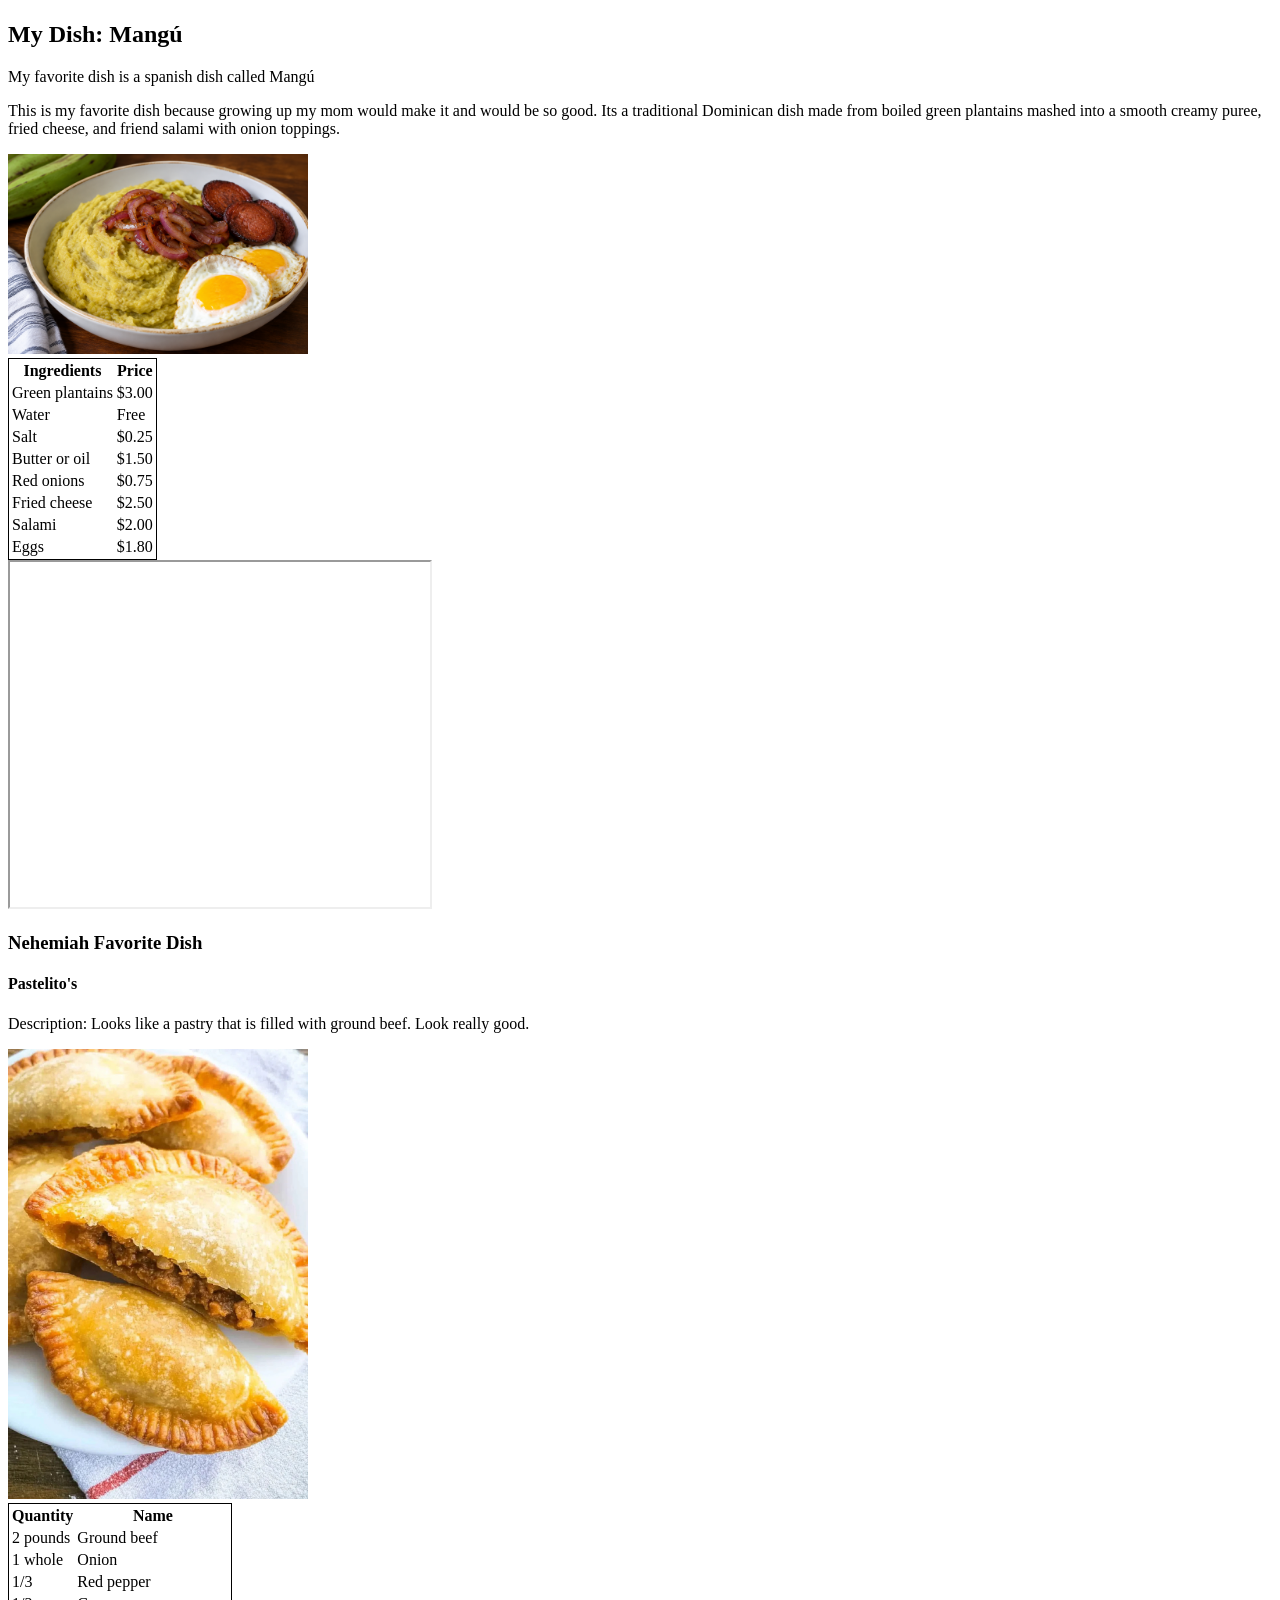
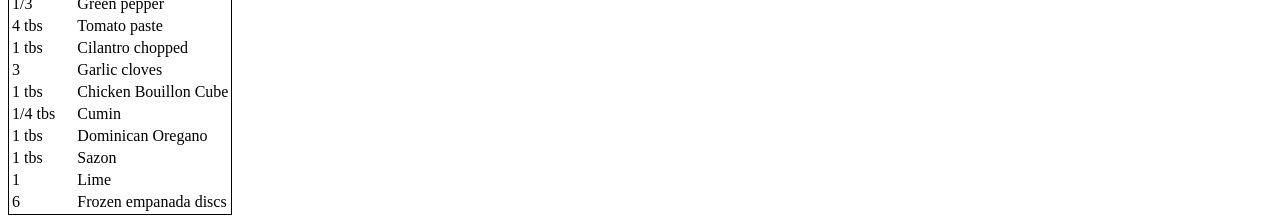
<file: labs/lab3/index.html>
<!DOCTYPE html>
<html lang="en">
<head>
    <meta charset="UTF-8">
    <title>RECIPE HOME PAGE</title>
</head>
<body>
      <h1></h1>
      <h2>My Dish: Mangú</h2>

    <p>My favorite dish is a spanish dish called Mangú</p>

    <p>This is my favorite dish because growing up my mom would make it and would be so good. 
        Its a traditional Dominican dish made from boiled green plantains mashed into a smooth creamy puree, fried cheese, 
        and friend salami with onion toppings. 
    </p>

    <img src="images/mangu.png" alt="Mangú dish image" width="300">

    <table style="border: 1px solid black,">
        <tr>
            <th>Ingredients</th>
            <th>Price</th>
        </tr>
        <tr>
            <td>Green plantains</td>
            <td>$3.00</td>
        </tr>
        <tr>
            <td>Water</td>
            <td>Free</td>
        </tr>
        <tr>
            <td>Salt</td>
            <td>$0.25</td>
        </tr>
        <tr>
            <td>Butter or oil</td>
            <td>$1.50</td>
        </tr>
        <tr>
            <td>Red onions</td>
            <td>$0.75</td>
        </tr>
        <tr>
            <td>Fried cheese</td>
            <td>$2.50</td>
        </tr>
        <tr>
            <td>Salami</td>
            <td>$2.00</td>
        </tr>
        <tr>
            <td>Eggs</td>
            <td>$1.80</td>
        </tr>
    </table>

    <iframe width="420" height="345" src="https://www.youtube.com/embed/-o9hFBOlF4w"></iframe>


    <h3>Nehemiah Favorite Dish</h3>
    <h4>Pastelito's</h4>
    <p>Description: Looks like a pastry that is filled with ground beef. Look really good.</p>
    <img src="images/Pastelitos.jpeg" alt="Pastelitos image" width="300">
    <table style="border: 1px solid black,">
           <tr>
               <th scope="col">Quantity</th>
               <th scope="col">Name</th>
           </tr>
           <tr>
               <td>2 pounds</td>
               <td>Ground beef</td>
           </tr>
           <tr>
               <td>1 whole</td>
               <td>Onion</td>
           </tr>
           <tr>
               <td>1/3</td>
               <td>Red pepper</td>
           </tr>
           <tr>
               <td>1/3</td>
               <td>Green pepper</td>
           </tr>
           <tr>
               <td>4 tbs</td>
               <td>Tomato paste</td>
           </tr>
           <tr>
               <td>1 tbs</td>
               <td>Cilantro chopped</td>
           </tr>
           <tr>
               <td>3</td>
               <td>Garlic cloves</td>
           </tr>
           <tr>
               <td>1 tbs</td>
               <td>Chicken Bouillon Cube</td>
           </tr>
           <tr>
               <td>1/4 tbs</td>
               <td>Cumin</td>
           </tr>
           <tr>
               <td>1 tbs</td>
               <td>Dominican Oregano</td>
           </tr>
           <tr>
               <td>1 tbs</td>
               <td>Sazon</td>
           </tr>
           <tr>
               <td>1</td>
               <td>Lime</td>
           </tr>
           <tr>
               <td>6</td>
               <td>Frozen empanada discs</td>
           </tr>
       </table>

</body>
</file>
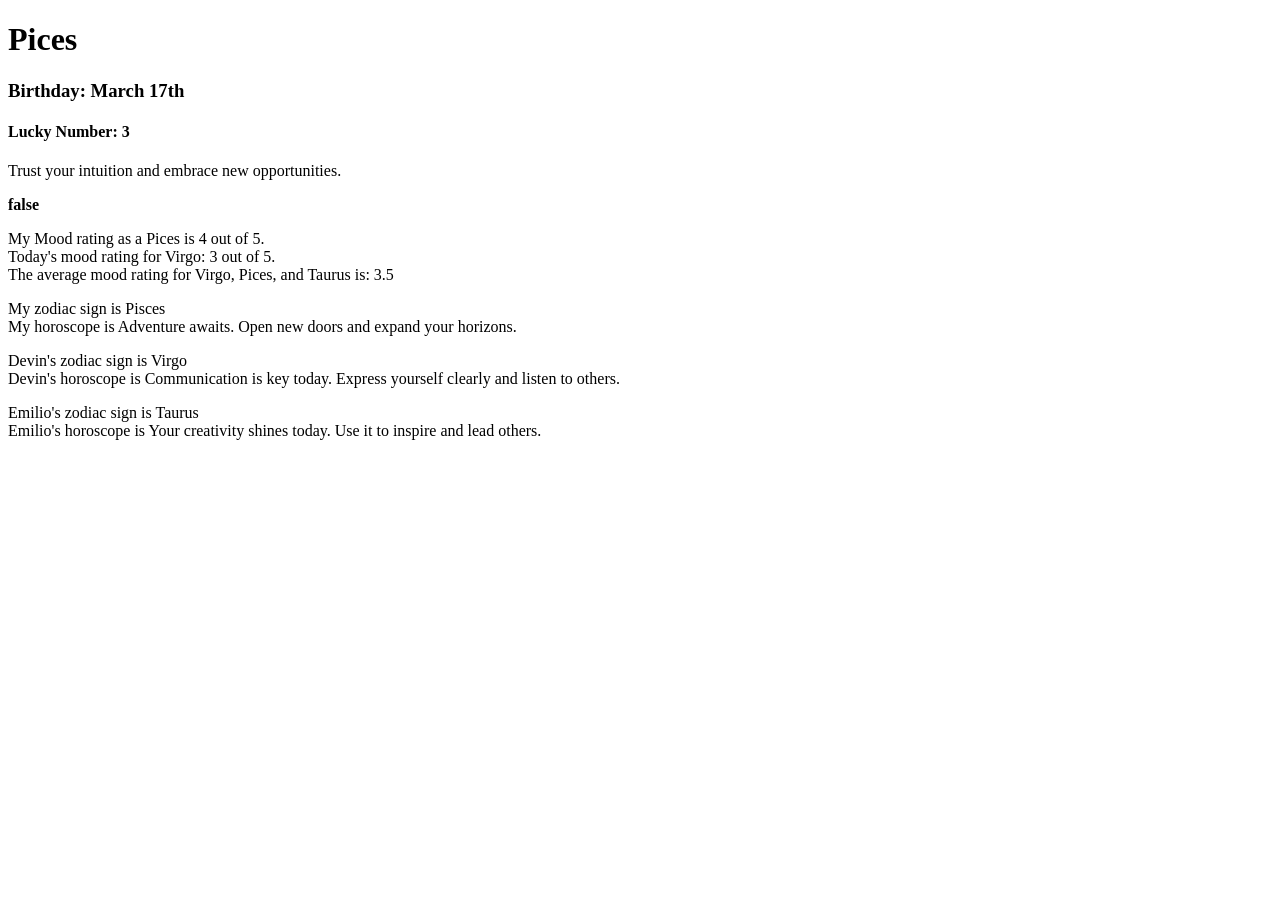
<file: labs/lab7/index.html>
<!DOCTYPE html>
<html lang="en">
    <head>
        <meta charset="UTF-8">
        <meta name="viewport" content="width=device-width, initial-scale=1.0">
        <title>Document</title>
    </head>
    <body>
        <h1 id="sign">My Sign</h1>
        <h3 class="birthday">Birthday: </h3>
        <h4 class="luckyNum">Lucky Number: </h4>
        <p>My horoscope...</p>
        <p>Do I believe in astrology? </p>
        <p>My Mood</p>
        <p>Me</p>
        <p>1st Partner</p>
        <p>2nd Partner</p>


    <script src="js/horoscope-data.js"></script>
    </body>
</html>
</file>
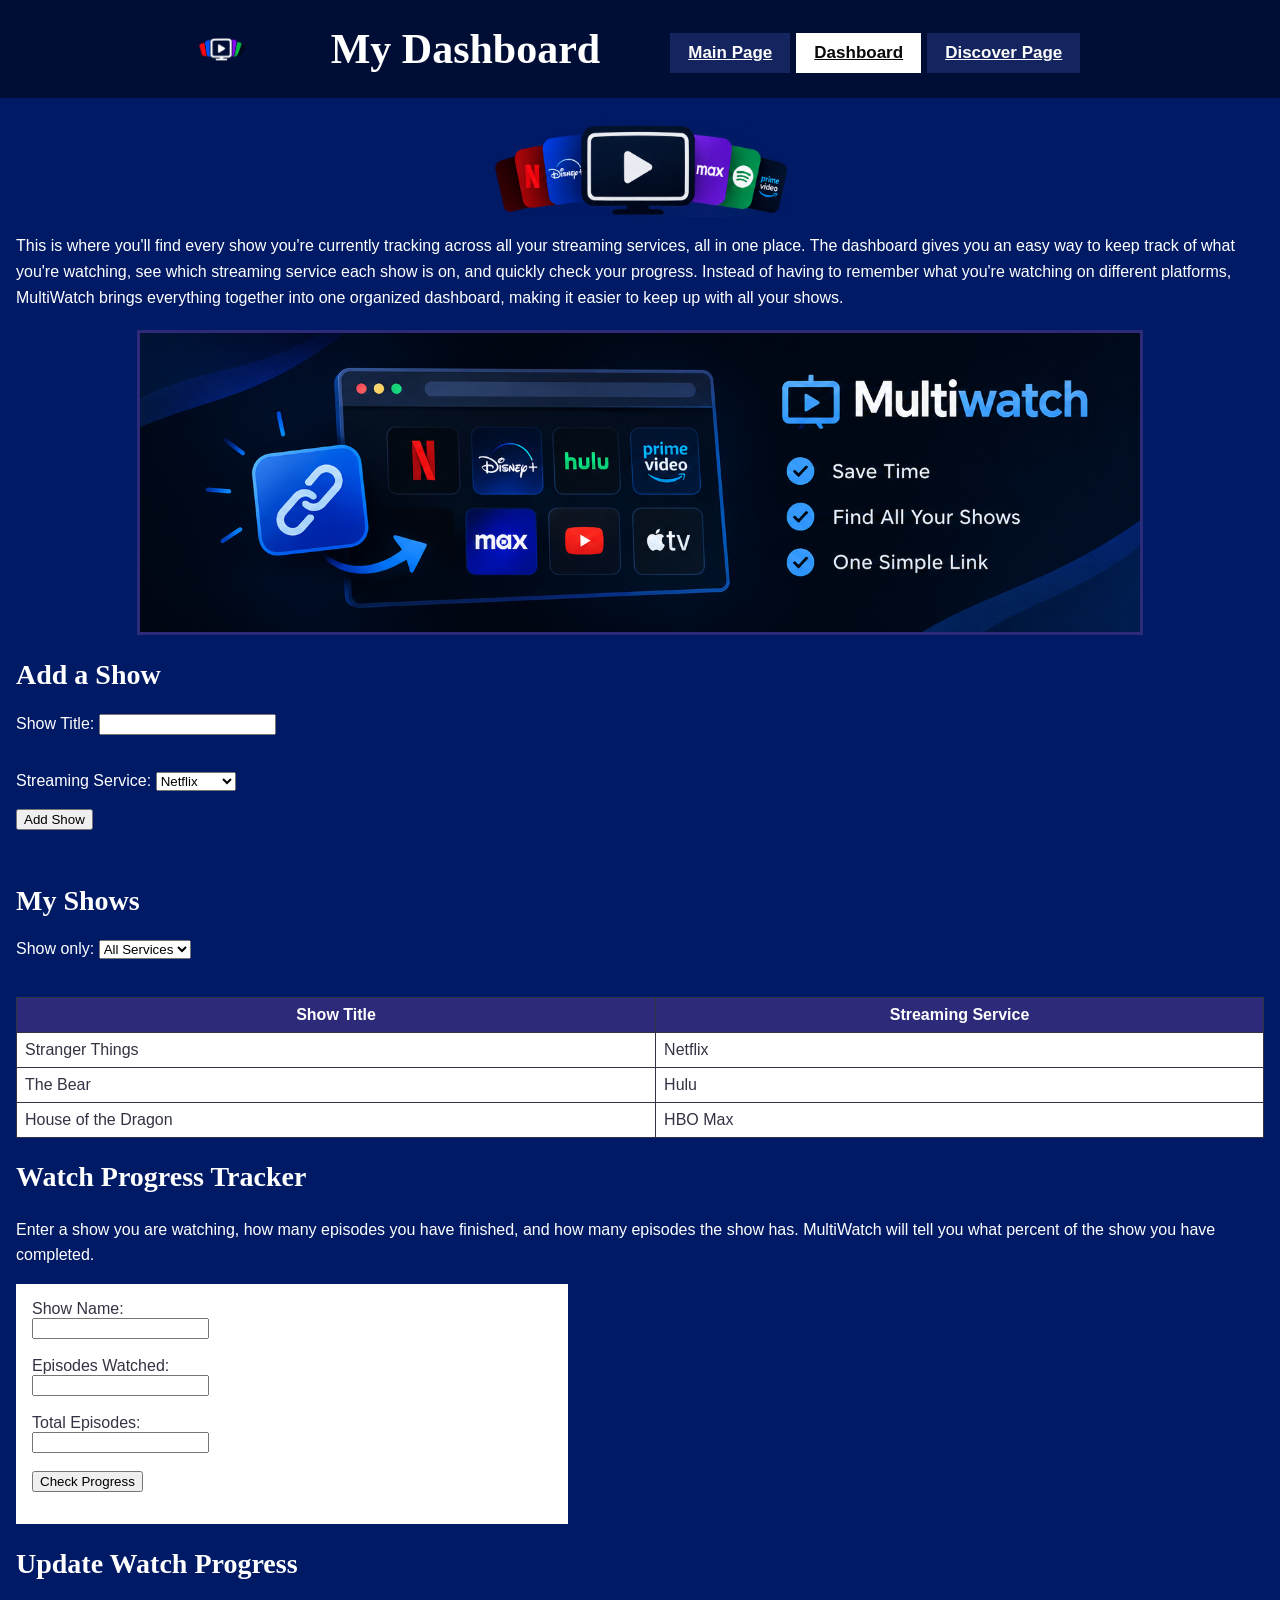
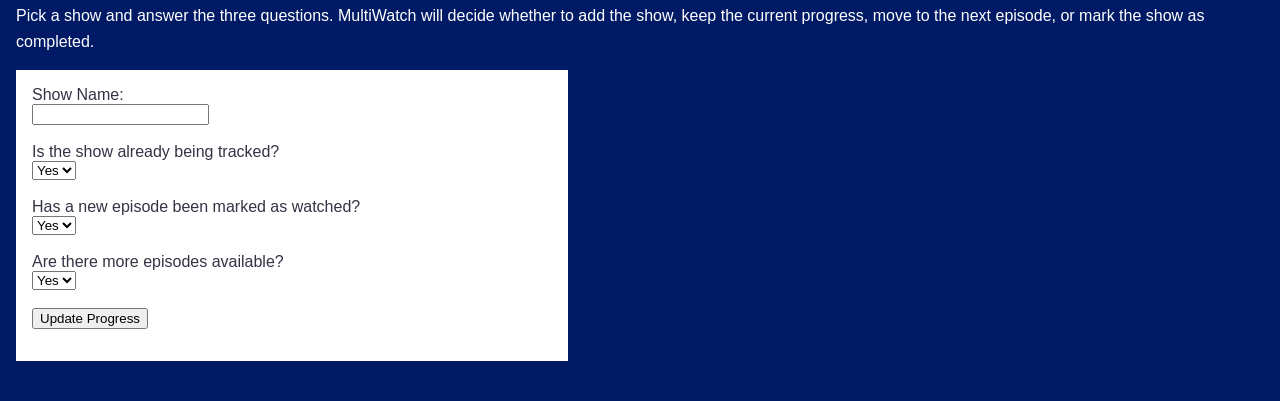
<file: product_site/dashboard.html>
<!DOCTYPE html>
<!-- 
  Name: Ethan Moreta
  Date: 10/04/26
  Description: Dashboard page for MultiWatch, where a user will eventually 
  see all of their shows across different streaming services.
-->
<html lang="en">
 
<head>
    <meta charset="UTF-8">
    <title>MultiWatch Personal Dashboard</title>
    <!-- Link to the shared external stylesheet -->
    <link href="css/styles.css" type="text/css" rel="stylesheet">
    <meta name="viewport" content="width=device-width, initial-scale=1.0">
    <!-- Google tag (gtag.js) -->
    <script async src="https://www.googletagmanager.com/gtag/js?id=G-D4CML2E9E1"></script>
    <script>
    window.dataLayer = window.dataLayer || [];
    function gtag(){dataLayer.push(arguments);}
    gtag('js', new Date());

    gtag('config', 'G-D4CML2E9E1');
    </script>
</head>
 
<body class="page-dashboard">
 
    <!-- Header stays at the top of every page -->
    <div class="header">
        <img class="header-logo" src="images/logo2.png" alt="MultiWatch logo">
        <h1>My Dashboard</h1>
        <a class="nav-link" href="mainpage.html">Main Page</a>
        <a class="nav-link active" href="dashboard.html">Dashboard</a>
        <a class="nav-link" href="discover.html">Discover Page</a>
    </div>
 
    <img id="logo" src="images/brand_logo.png" alt="logo image" width="300">
 
    <!-- Intro paragraph explaining the purpose of this page -->
    <p>
        This is where you'll find every show you're currently tracking across all your streaming services, all in one place. 
        The dashboard gives you an easy way to keep track of what you're watching, see which streaming service each show is 
        on, and quickly check your progress. Instead of having to remember what you're watching on different platforms, MultiWatch 
        brings everything together into one organized dashboard, making it easier to keep up with all your shows.
    </p>
 
    <img class="banner" src="images/Multiwatch_Streaming_Hub_Banners.png" alt="product image" width="1000">
 
    <!-- 
      add show controls will go here later 
    -->
    <h2>Add a Show</h2>
    <!-- novalidate lets add-show-form.js show its own error messages -->
    <form id="add-show-form" action="#" method="get" novalidate>
 
        <!-- Text input -->
        <label for="show-title">Show Title:</label>
        <input type="text" id="show-title" name="show-title" maxlength="50" required>
        <!-- Filled in by add-show-form.js -->
        <p id="title-message" aria-live="polite"></p>
 
        <!-- Dropdown for picking which streaming service the show is on -->
        <label for="service">Streaming Service:</label>
        <select id="service" name="service">
            <option value="netflix">Netflix</option>
            <option value="hulu">Hulu</option>
            <option value="hbomax">HBO Max</option>
            <option value="other">Other</option>
        </select>
        <br>
        <br>
 
        <input type="submit" value="Add Show">
        <p id="form-message" aria-live="polite"></p>
 
    </form>
 
    <!-- 
      * Shows added in the form above appear here (add-show-form.js)
      * Table borders and padding are styled in css/styles.css (.shows-table)
    -->
    <h2>My Shows</h2>
    <!-- Changing this dropdown runs show-filter.js -->
    <label for="service-filter">Show only:</label>
    <select id="service-filter" name="service-filter">
        <option value="All">All Services</option>
        <option value="Netflix">Netflix</option>
        <option value="Hulu">Hulu</option>
        <option value="HBO Max">HBO Max</option>
        <option value="Other">Other</option>
    </select>
    <p id="filter-message" aria-live="polite"></p>
    <table class="shows-table">
        <thead>
            <tr>
                <th>Show Title</th>
                <th>Streaming Service</th>
            </tr>
        </thead>
        <tbody>
            <tr>
                <td>Stranger Things</td>
                <td>Netflix</td>
            </tr>
            <tr>
                <td>The Bear</td>
                <td>Hulu</td>
            </tr>
            <tr>
                <td>House of the Dragon</td>
                <td>HBO Max</td>
            </tr>
        </tbody>
    </table>

    <!--
      Watch Progress Tracker
      User enters a show and episode counts. watch-progress.js calculates the percent finished.
    -->
    <h2>Watch Progress Tracker</h2>
    <p>
        Enter a show you are watching, how many episodes you have finished, and how many episodes
        the show has. MultiWatch will tell you what percent of the show you have completed.
    </p>

    <div class="tool-box">
        <label for="progress-show">Show Name:</label>
        <br>
        <input type="text" id="progress-show" name="progress-show" maxlength="50">
        <br>
        <br>

        <label for="episodes-watched">Episodes Watched:</label>
        <br>
        <input type="number" id="episodes-watched" name="episodes-watched" min="0">
        <br>
        <br>

        <label for="total-episodes">Total Episodes:</label>
        <br>
        <input type="number" id="total-episodes" name="total-episodes" min="1">
        <br>
        <br>

        <button type="button" id="check-progress">Check Progress</button>

        <!-- Filled in by watch-progress.js -->
        <div id="progress-bar-wrap" style="display: none; background-color: #d9d9e6; height: 22px; width: 100%; margin-top: 16px;">
            <div id="progress-bar" style="background-color: #2e2a7a; height: 22px; width: 0;"></div>
        </div>
        <p id="progress-message" style="color: #333344;"></p>
    </div>

    <!--
      Watch decision
      Three yes-or-no questions. watch-decision.js follows the decision tree.
    -->
    <h2>Update Watch Progress</h2>
    <p>
        Pick a show and answer the three questions. MultiWatch will decide whether to add the show,
        keep the current progress, move to the next episode, or mark the show as completed.
    </p>

    <div class="tool-box">
        <label for="decision-show">Show Name:</label>
        <br>
        <input type="text" id="decision-show" name="decision-show" maxlength="50">
        <br>
        <br>

        <label for="already-tracked">Is the show already being tracked?</label>
        <br>
        <select id="already-tracked" name="already-tracked">
            <option value="yes">Yes</option>
            <option value="no">No</option>
        </select>
        <br>
        <br>

        <label for="new-episode">Has a new episode been marked as watched?</label>
        <br>
        <select id="new-episode" name="new-episode">
            <option value="yes">Yes</option>
            <option value="no">No</option>
        </select>
        <br>
        <br>

        <label for="more-episodes">Are there more episodes available?</label>
        <br>
        <select id="more-episodes" name="more-episodes">
            <option value="yes">Yes</option>
            <option value="no">No</option>
        </select>
        <br>
        <br>

        <button type="button" id="check-decision">Update Progress</button>
        <p id="decision-message" style="color: #333344;"></p>
    </div>

    <script src="js/watch-progress.js"></script>
    <script src="js/watch-decision.js"></script>
    <script src="js/show-filter.js"></script>
    <script src="js/add-show-form.js"></script>
 
</body>
 
</html>
</file>
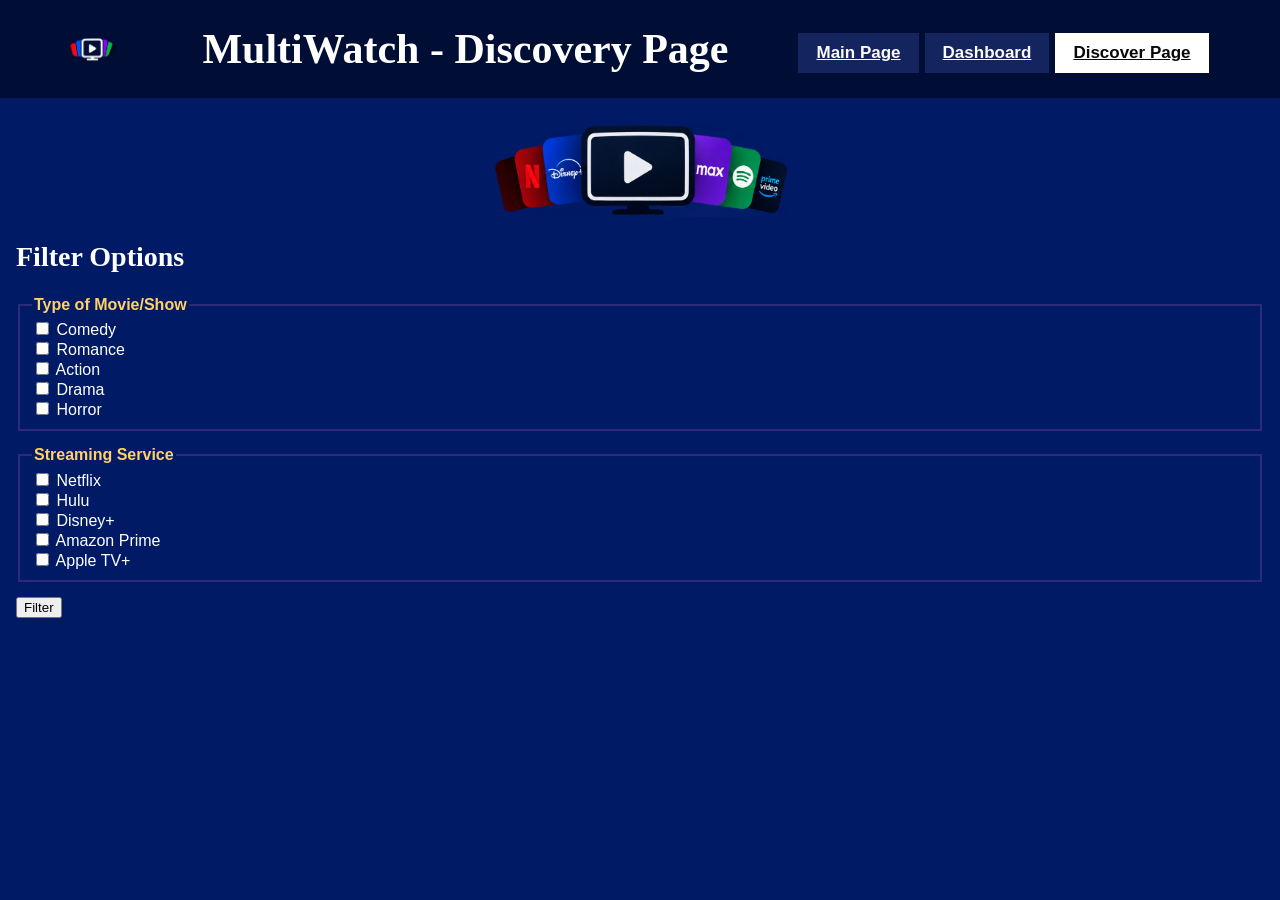
<file: product_site/discover.html>
<!DOCTYPE html>
<!-- 
  Name: Ethan Moreta
  Date: 10/11/26
  Description: Discover page for MultiWatch, here users will be shown shows from a bunch of 
  different streaming services. Unlike other streaming services which will only show shows/movies from their respective streaming site.

  Status: right now just added the filtering of show/movies stil need to add actual movies and shows showing on this page.
-->
<html lang="en">
<head>
    <meta charset="UTF-8">
    <title>Discovery Page</title>
    <!-- Link to the shared external stylesheet -->
    <link href="css/styles.css" type="text/css" rel="stylesheet">
    <meta name="viewport" content="width=device-width, initial-scale=1.0">
    <!-- Google tag (gtag.js) -->
    <script async src="https://www.googletagmanager.com/gtag/js?id=G-D4CML2E9E1"></script>
    <script>
    window.dataLayer = window.dataLayer || [];
    function gtag(){dataLayer.push(arguments);}
    gtag('js', new Date());

    gtag('config', 'G-D4CML2E9E1');
    </script>
</head>

<body class="page-discover">
 
    <!-- Header stays at the top of every page -->
    <div class="header">
        <img class="header-logo" src="images/logo2.png" alt="MultiWatch logo">
        <h1>MultiWatch - Discovery Page</h1>
        <a class="nav-link" href="mainpage.html">Main Page</a>
        <a class="nav-link" href="dashboard.html">Dashboard</a>
        <a class="nav-link active" href="discover.html">Discover Page</a>
    </div>
 
    <img id="logo" src="images/brand_logo.png" alt="logo image" width="300">
 
    <!-- Simple filter checklist -->
    <!-- Since this is the dsicovery page I want to add a filter so you can disccover the types of show you want-->
    <h2>Filter Options</h2>
    <form class="form">
        <fieldset>
            <legend>Type of Movie/Show</legend>
            <label><input type="checkbox" name="genre" value="comedy"> Comedy</label><br>
            <label><input type="checkbox" name="genre" value="romance"> Romance</label><br>
            <label><input type="checkbox" name="genre" value="action"> Action</label><br>
            <label><input type="checkbox" name="genre" value="drama"> Drama</label><br>
            <label><input type="checkbox" name="genre" value="horror"> Horror</label>
        </fieldset>
 
        <fieldset>
            <legend>Streaming Service</legend>
            <label><input type="checkbox" name="service" value="netflix"> Netflix</label><br>
            <label><input type="checkbox" name="service" value="hulu"> Hulu</label><br>
            <label><input type="checkbox" name="service" value="disneyplus"> Disney+</label><br>
            <label><input type="checkbox" name="service" value="amazonprime"> Amazon Prime</label><br>
            <label><input type="checkbox" name="service" value="appletv"> Apple TV+</label>
        </fieldset>
        <button type="submit">Filter</button>
    </form>
 
</body>
 
</html>
</file>
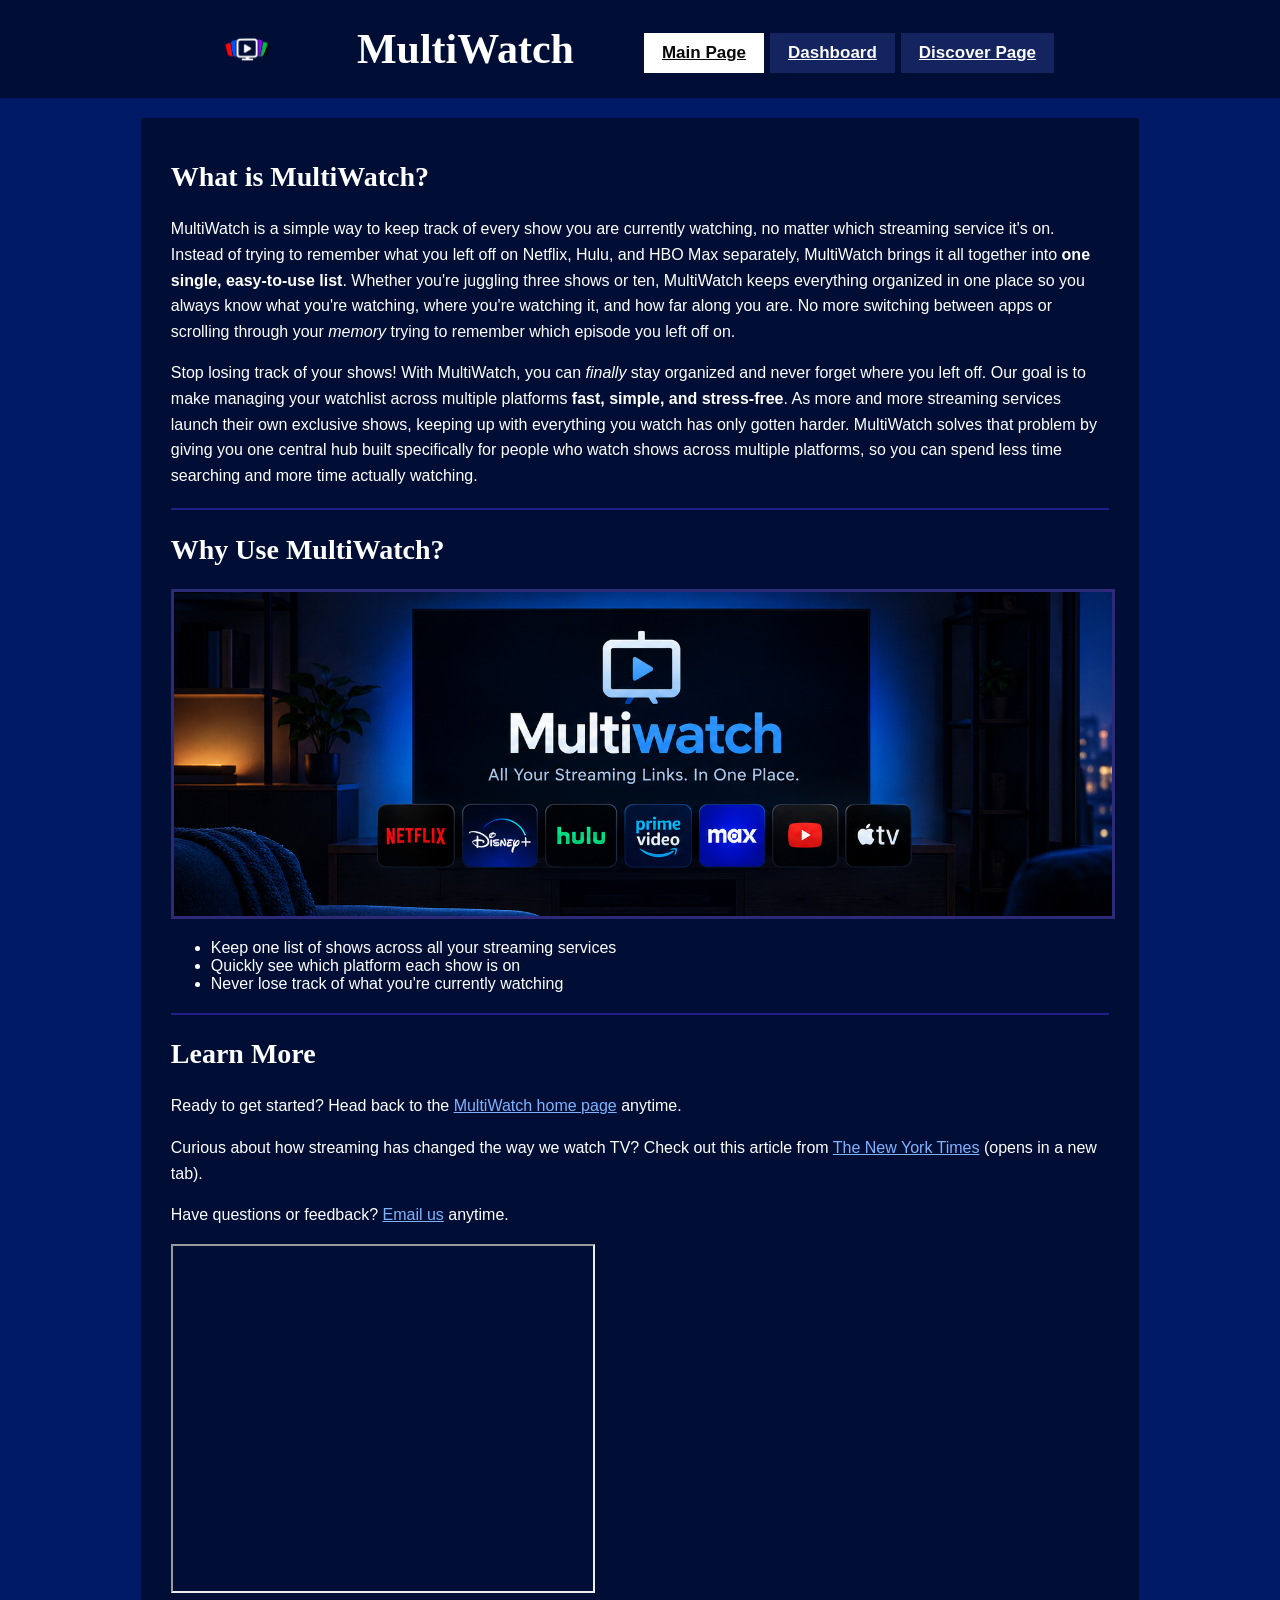
<file: product_site/mainpage.html>
<!DOCTYPE html>
<!--
  Name: Ethan Moreta
  Date: 09/27/26
  Description: Main landing page for MultiWatch, a website that lets users
  track shows across all their different streaming services in one place.
-->
<html lang="en">
<head>
    <meta charset="UTF-8">
    <title>MultiWatch - Track All Your Shows in One Place</title>
    <!-- Link to the shared external stylesheet -->
    <link href="css/styles.css" type="text/css" rel="stylesheet">
    <meta name="viewport" content="width=device-width, initial-scale=1.0">
    <!-- Google tag (gtag.js) -->
    <script async src="https://www.googletagmanager.com/gtag/js?id=G-D4CML2E9E1"></script>
    <script>
    window.dataLayer = window.dataLayer || [];
    function gtag(){dataLayer.push(arguments);}
    gtag('js', new Date());
    gtag('config', 'G-D4CML2E9E1');
    </script>
</head>
<body class="page-main">

    <!-- Header stays at the top of every page -->
    <div class="header">
        <img class="header-logo" src="images/logo2.png" alt="MultiWatch logo">
        <h1>MultiWatch</h1>
        <a class="nav-link active" href="mainpage.html">Main Page</a>
        <a class="nav-link" href="dashboard.html">Dashboard</a>
        <a class="nav-link" href="discover.html">Discover Page</a>
    </div>


    <!-- Main content box holds everything below the header -->
    <div class="content">

        <!-- Tagline / Quick Description !!NOT FINISHED!! -->

        <!-- <h2> Every Show you're watching, in one list.</h2>
        <p>MultiWatch keeps track of what you’re watching, which service it’s on, and where you left off, so you can stop hunting through apps and start watching.</p> -->

        <!-- Introduction / description section -->
        <h2>What is MultiWatch?</h2>

        <p>
            MultiWatch is a simple way to keep track of every show you are currently
            watching, no matter which streaming service it's on. Instead of trying to
            remember what you left off on Netflix, Hulu, and HBO Max separately,
            MultiWatch brings it all together into <strong>one single, easy-to-use list</strong>.
            Whether you're juggling three shows or ten, MultiWatch keeps everything
            organized in one place so you always know what you're watching, where
            you're watching it, and how far along you are. No more switching between
            apps or scrolling through your <em>memory</em> trying to remember which episode
            you left off on.
        </p>

        <p>
            Stop losing track of your shows! With MultiWatch, you can <em>finally</em>
            stay organized and never forget where you left off. Our goal is to make
            managing your watchlist across multiple platforms <strong>fast, simple, and stress-free</strong>.
            As more and more streaming services launch their own exclusive shows,
            keeping up with everything you watch has only gotten harder. MultiWatch
            solves that problem by giving you one central hub built specifically for
            people who watch shows across multiple platforms, so you can spend less
            time searching and more time actually watching.
        </p>

        <hr>

        <div>
            <!-- Subsection listing features -->
            <h2>Why Use MultiWatch?</h2>
            <img class="banner" src="images/Multiwatch_Streaming_Hub_Banners2.png" alt="MultiWatch streaming hub banner">
            <ul>
                <li>Keep one list of shows across all your streaming services</li>
                <li>Quickly see which platform each show is on</li>
                <li>Never lose track of what you're currently watching</li>
            </ul>
        </div>


        <hr>

        <!-- Subsection with navigation and outside resources -->
        <h2>Learn More</h2>
        <p>
            Ready to get started? Head back to the
            <a href="https://ethanmoreta.rhody.dev/cscs271_projects/product_site/mainpage.html">MultiWatch home page</a> anytime.
        </p>

        <p>
            Curious about how streaming has changed the way we watch TV? Check out
            this article from <a href="https://www.nytimes.com" target="_blank" rel="noopener">The New York Times</a> (opens in a new tab).
        </p>

        <p>
            Have questions or feedback?
            <a href="https://mail.google.com/mail/?view=cm&fs=1&to=ethanmoreta@uri.edu" target="_blank" rel="noopener">Email us</a> anytime.
        </p>


        <!-- Video on best Streaming Services out there right now -->
        <iframe width="420" height="345" src="https://www.youtube.com/embed/9QSInmEM2Sk"></iframe>

    </div> <!-- end content -->

</body>

</html>
</file>
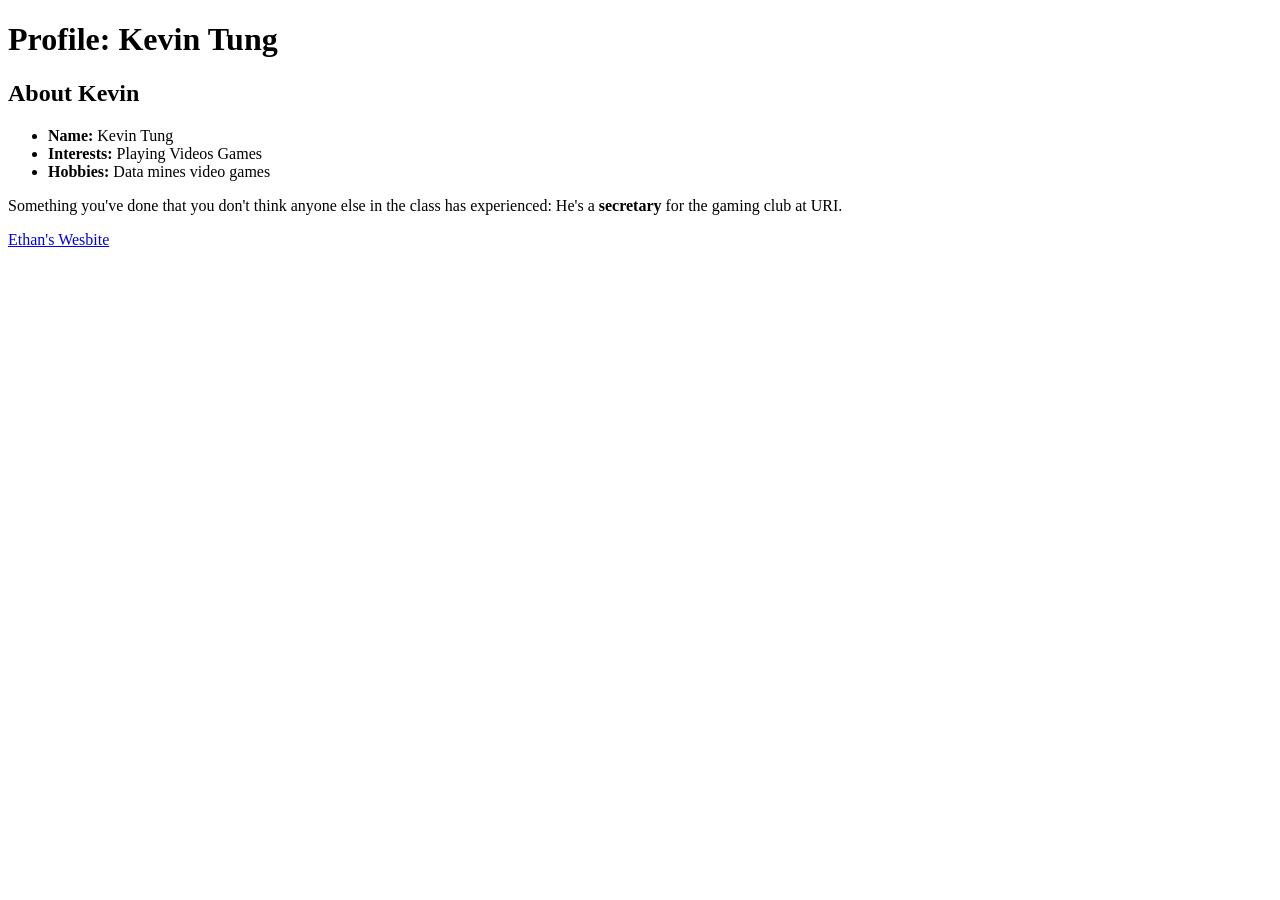
<file: labs/lab2/profile.html>
<!doctype html>
<html lang="en">
<head>
  <meta charset="utf-8">
  <meta name="viewport" content="width=device-width,initial-scale=1">
  <title>Kevin Tung Profile</title>
</head>
<body>
  <h1>Profile: Kevin Tung</h1>
  <h2>About Kevin</h2>
  <ul>
    <li><strong>Name:</strong> Kevin Tung</li>
    <li><strong>Interests:</strong> Playing Videos Games</li>
    <li><strong>Hobbies:</strong> Data mines video games</li>
  </ul>
  <p>Something you've done that you don't think anyone else in the class has experienced: 
    He's a <strong>secretary</strong> for the gaming club at URI.</p>
<a href="https://kevintung.rhody.dev/csc271_projects/labs/lab2/profile.html">Ethan's Wesbite</a>

  
</body>
</html>
</file>
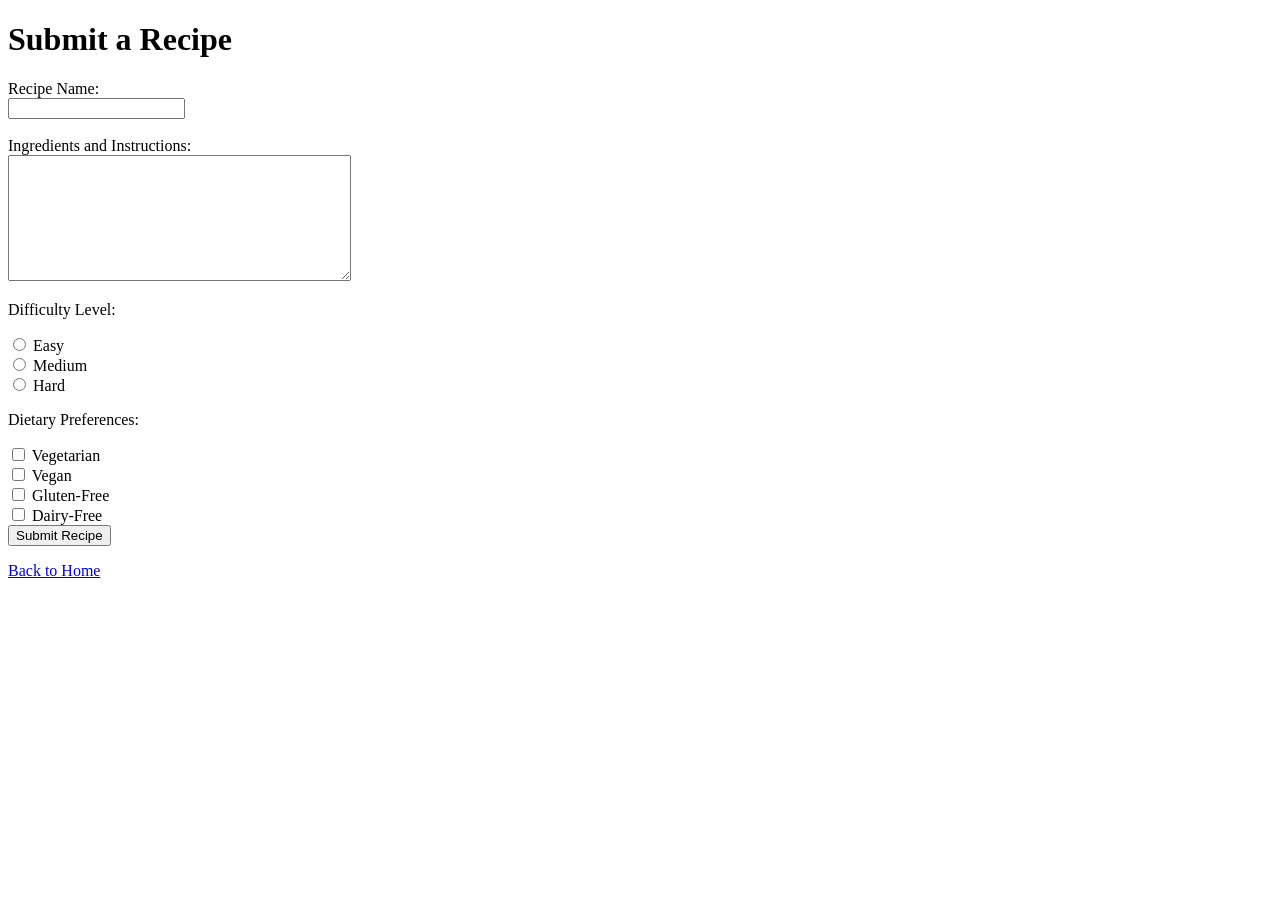
<file: labs/lab3/sumbission.html>
<!DOCTYPE html>
<html lang="en">
<head>
    <meta charset="UTF-8">
    <meta name="viewport" content="width=device-width, initial-scale=1.0">
    <title>Submit a Recipe</title>
</head>
<body>

    <h1>Submit a Recipe</h1>

    <form action="index.html" method="get">

        <label for="recipe-name">Recipe Name:</label><br>
        <input type="text" id="recipe-name" name="recipe-name" required>
        <br><br>

        <label for="recipe-details">Ingredients and Instructions:</label><br>
        <textarea id="recipe-details" name="recipe-details" rows="8" cols="40"></textarea>

        <p>Difficulty Level:</p>

        <input type="radio" id="easy" name="difficulty" value="Easy" required>
        <label for="easy">Easy</label><br>

        <input type="radio" id="medium" name="difficulty" value="Medium">
        <label for="medium">Medium</label><br>

        <input type="radio" id="hard" name="difficulty" value="Hard">
        <label for="hard">Hard</label>


        <p>Dietary Preferences:</p>

        <input type="checkbox" id="vegetarian" name="dietary" value="Vegetarian">
        <label for="vegetarian">Vegetarian</label><br>

        <input type="checkbox" id="vegan" name="dietary" value="Vegan">
        <label for="vegan">Vegan</label><br>

        <input type="checkbox" id="gluten-free" name="dietary" value="Gluten-Free">
        <label for="gluten-free">Gluten-Free</label><br>

        <input type="checkbox" id="dairy-free" name="dietary" value="Dairy-Free">
        <label for="dairy-free">Dairy-Free</label>

        <br>

        <input type="submit" value="Submit Recipe">

    </form>

    <p><a href="index.html">Back to Home</a></p>

</body>
</html>
</file>
<file: product_site/css/styles.css>
/*
  Name: Ethan Moreta
  Description: Single external stylesheet shared by every MultiWatch page
  (mainpage.html, dashboard.html, discover.html).

  *** Looked up how to get some of these styling to work on imgages and things like that in order for them to look good ***
  *** Also looked up a cool way to add coloring and styling to my forms ***
*/

/* ===================== GENERAL PAGE ===================== */

body {
    font-family: Arial, Verdana, sans-serif;
    margin: 0;
    padding: 16px;
    background-color: #f1f1f1;
    color: #333344;
}

/* Dark blue background shared by every page */
body.page-main {
    background-color: #001a66;
}

body.page-dashboard {
    background-color: #001a66;
}

body.page-discover {
    background-color: #001a66;
}


/* ===================== HEADER ===================== */

/* Header bar at the top of every page */
.header {
    display: flex;
    align-items: center;
    justify-content: center;
    overflow: hidden;               /* contains the floated logo and links */
    background-color: #000e36;
    padding: 10px 16px;
    margin: -16px -16px 20px -16px; /* cancels the body padding so the bar touches the edges */
}

/* Small logo floated to the top left of the header */
.header-logo {
    float: left;
    width: 55px;
    height: auto;
    max-width: 55px;
    margin: 0 12px 0 0;
}

/* Navy tabs for the page links */
.nav-link {
    float: left;
    font-family: Verdana, Arial, sans-serif;
    font-size: 17px;
    font-weight: bold;
    background-color: #13245e;      /* a bit lighter than the header so the tabs stand out */
    padding: 10px 18px;
    margin: 8px 6px 0 0;
    text-decoration: none;
}

/* Keep navigation link colors separate from the site's general link styles */
.nav-link:link,
.nav-link:visited {
    color: #fdfcfc;
}

/* Mouse hover effect */
.nav-link:hover {
    background-color: #001a66;
}

/* On click effect */
.nav-link:active {
    color: #000e36;
}

/* The tab you are currently on (last so hover does not override it) */
.nav-link.active,
.nav-link.active:link,
.nav-link.active:visited {
    background-color: #ffffff;
    color: #0a0909;
}


/* ===================== MAIN CONTENT ===================== */

/* Content box that holds everything below the header */
.content {
    float: left;
    width: 80%;
    margin-left: 10%;               /* centers the box: (100% - 80%) / 2 */
    background-color: #000e36;      /* solid background so text and images stand out */
    padding: 20px 30px;
    box-sizing: border-box;         /* keeps padding inside the 80% width */
}


/* ===================== TEXT ===================== */

/* h1 = main title of each page */
h1 {
    font-family: Georgia, "Times New Roman", serif;
    font-size: 42px;
    color: #ffffff;
    background-color: #000e36;
    text-align: center;
    padding: 15px 70px;
    margin: 0;
}

/* h2 = section headings */
h2 {
    font-family: Georgia, "Times New Roman", serif;
    font-size: 28px;
    color: #ffffff;
}

/* Same font, size, and color for every paragraph on the site.
   Fallback fonts (Verdana, sans-serif) are included. */
p {
    font-family: Arial, Verdana, sans-serif;
    font-size: 16px;
    line-height: 1.6;
    color: #ffffff;
}

ul {
    color: #ffffff;
}

ul li {
    color: #ffffff;
}


/* ===================== LINKS ===================== */

/* Unvisited link (light blue so it is readable on the dark background) */
a:link {
    color: #7fb3ff;
    text-decoration: underline;
}

/* Visited link (different color so users can tell) */
a:visited {
    color: #c9a7ff;
}


/* ===================== IMAGES & MEDIA ===================== */

/* Images shrink to fit the page but never grow past their original size */
img {
    max-width: 100%;
    height: auto;
}

/* #logo - the logo image at the top of each page (unique per page) */
#logo {
    display: block;
    margin: 0 auto 10px auto;
}

/* .banner - the wide product images, centered with space around them */
.banner {
    display: block;
    margin: 20px auto;
    border: 3px solid #2e2a7a;
}

/* Floating image helpers so text wraps around images */
.img-left {
    float: left;
    margin: 0 15px 15px 0;
}

.img-right {
    float: right;
    margin: 0 0 15px 15px;
}

/* Keeps the video from running off small screens */
iframe {
    max-width: 100%;
}

hr {
    border: 0;
    border-top: 2px solid #231d89;
    margin: 20px 0;
}


/* ===================== TABLE (dashboard) ===================== */

.shows-table {
    border-collapse: collapse;
    width: 100%;
    background-color: #ffffff;
}

.shows-table th,
.shows-table td {
    border: 1px solid #333344;
    padding: 8px;
    font-family: Arial, Verdana, sans-serif;
    color: #333344;
}

.shows-table th {
    background-color: #2e2a7a;
    color: #ffffff;
}


/* ===================== FORMS (dashboard and discover) ===================== */

form {
    color: #ffffff;
}

.form {
    color: #ffffff;
}

/* Light label text so it is readable on the dark background */
label {
    color: #ffffff;
}

fieldset {
    border: 2px solid #2e2a7a;
    margin-bottom: 15px;
}

legend {
    color: #ffd166;
    font-weight: bold;
}


/* White boxes for the dashboard tools */
.tool-box {
    background-color: #ffffff;
    padding: 16px;
    margin: 10px 0 24px 0;
    max-width: 520px;
}

/* Dark labels so they are readable on the white boxes */
.tool-box label {
    color: #333344;
}

/* Feedback messages set by JavaScript.
   min-height saves space so the page does not jump when text appears. */
#title-message,
#form-message,
#filter-message {
    min-height: 1.6em;
    margin: 6px 0;
}

.hint-message {
    color: #ffd166;
}

.error-message {
    color: #ff9a9a;
}

.success-message {
    color: #8ff0a4;
}


/* ===================== RESPONSIVE (600px and below) ===================== */

@media only screen and (max-width: 600px) {

    h1 {
        font-size: 28px;
        padding: 15px;
    }

    /* Stack the navigation links instead of floating them */
    .nav-link {
        float: none;
        display: block;
        text-align: left;
        margin: 6px 0;
    }

    /* Content takes the full width with larger text */
    .content {
        width: 100%;
        margin-left: 0;
        font-size: 18px;
    }

    /* p and li set their own size, so raise them here too */
    .content p,
    .content li {
        font-size: 18px;
    }
}
</file>
